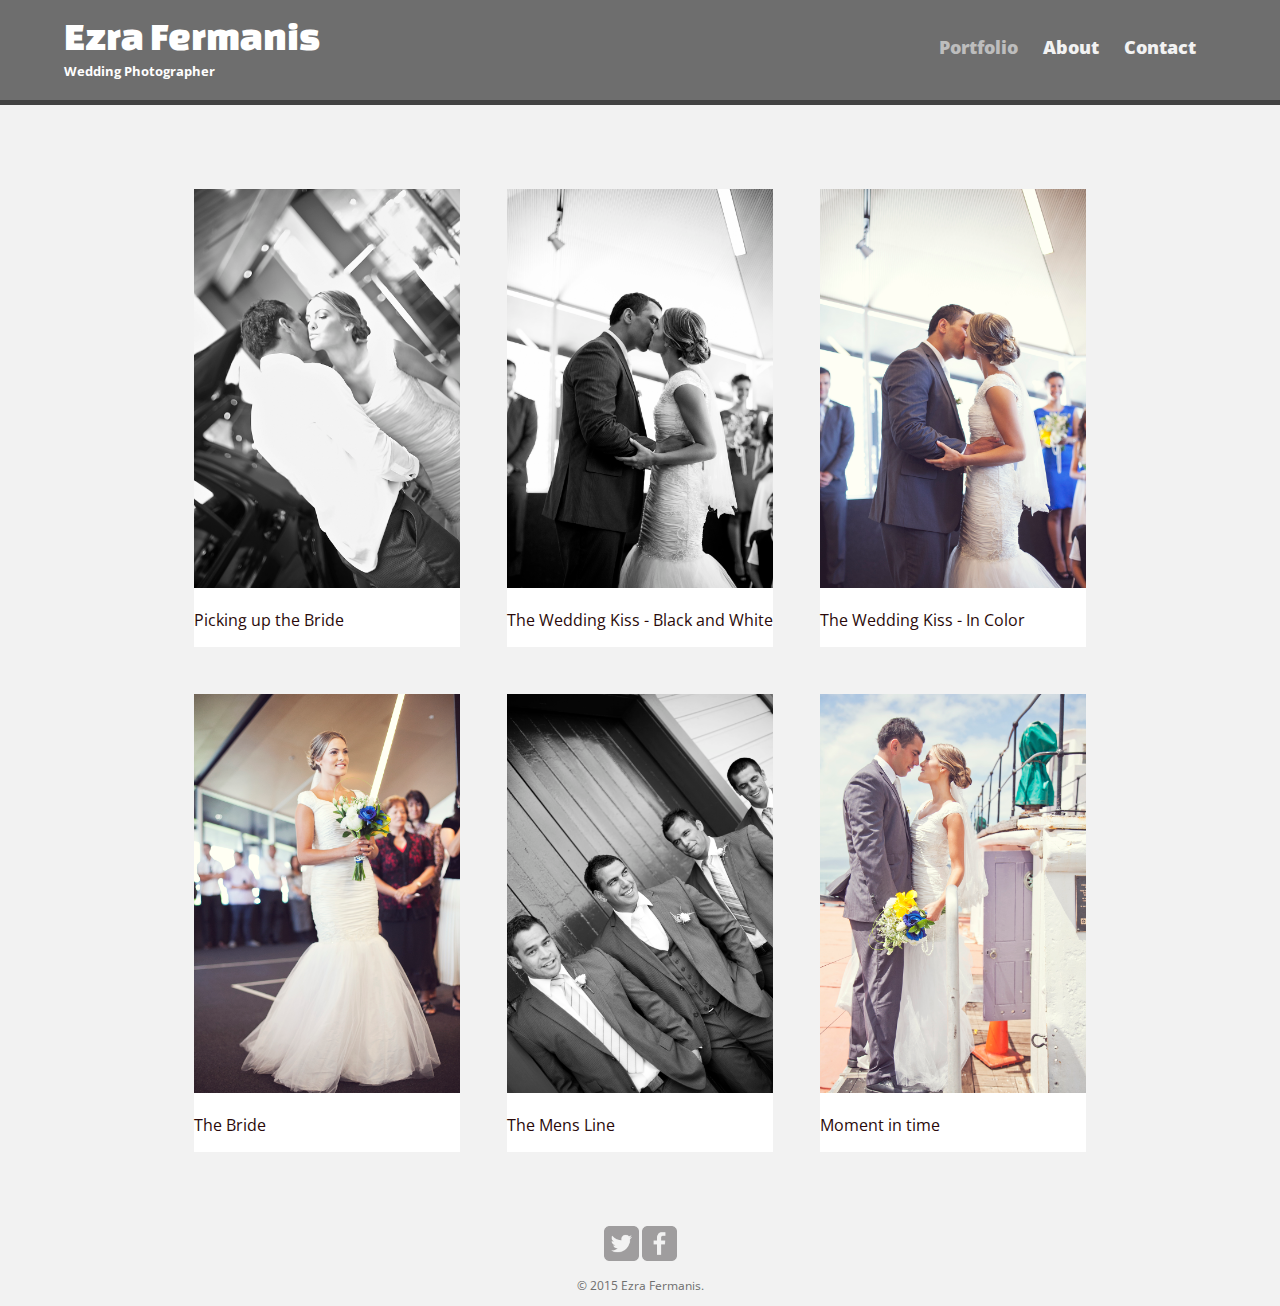
<file: index.html>
<!DOCTYPE html>
<html>
  <head>
    <meta charset="utf-8">
    <title>Ezra Fermanis | Photographer </title>
    <link rel="stylesheet" href="css/normalize.css">
    <link href='http://fonts.googleapis.com/css?family=Changa+One|Open+Sans:400italic,700italic,400,700,800' rel='stylesheet' type='text/css'>
    <link rel="stylesheet" href="css/main.css">
    <link rel="stylesheet" href="css/responsive.css">
    <meta name="viewport" content="width=device-width, initial-scale=1.0">
  </head>
  <body>
    <header>
      <a href="index.html" id="logo">
        <h1> Ezra Fermanis </h1>
        <h2> Wedding Photographer </h2>
      </a>
      <nav>
        <ul>
          <li><a href="index.html" class="selected">Portfolio</a></li>
          <li><a href="about.html">About</a></li>
          </li><a href="contact.html">Contact</a></li>
        </ul>
      </nav>
    </header>
      <div id="wrapper">
        <section>
          <ul id="gallery">
            <li>
                <a href="img/CE40.jpg">
                  <img src="img/CE40.jpg" alt="Photo of Bride">
                <p>Picking up the Bride</p>
              </a>
            </li>
            <li>
                <a href="img/CE39.jpg">
                  <img src="img/CE39.jpg" alt="Bride and Groom wedding kiss">
                <p>The Wedding Kiss - Black and White</p>
              </a>
            </li>
            <li>
                <a href="img/CE38.jpg">
                  <img src="img/CE38.jpg" alt="Bride and Groom wedding kiss colour photo">
                <p>The Wedding Kiss - In Color</p>
              </a>
            </li>
            <li>
                <a href="img/CE37.jpg">
                  <img src="img/CE37.jpg" alt="Photo of a Bride">
                <p>The Bride</p>
              </a>
            </li>
            <li>
                <a href="img/CE34.jpg">
                  <img src="img/CE34.jpg" alt="The Mens wedding line">
                <p>The Mens Line</p>
              </a>
            </li>
            <li>
                <a href="img/CE31.jpg">
                  <img src="img/CE31.jpg" alt="Bride and groom looking at each other">
                <p>Moment in time</p>
              </a>
            </li>
          </section>
        <footer>
            <a href="http://www.twitter.com/ezrafermanis"><img src="img/twitter-wrap.png" alt="Twitter logo" class="social-icon"></a>
            <a href="http://www.facebook.com/ezra.fermanis"><img src="img/facebook-wrap.png" alt="Facebook logo" class="social-icon"></a>
            <p>&copy; 2015 Ezra Fermanis.  </p>
        </footer>
      </div>
  </body>
  </html>
</file>
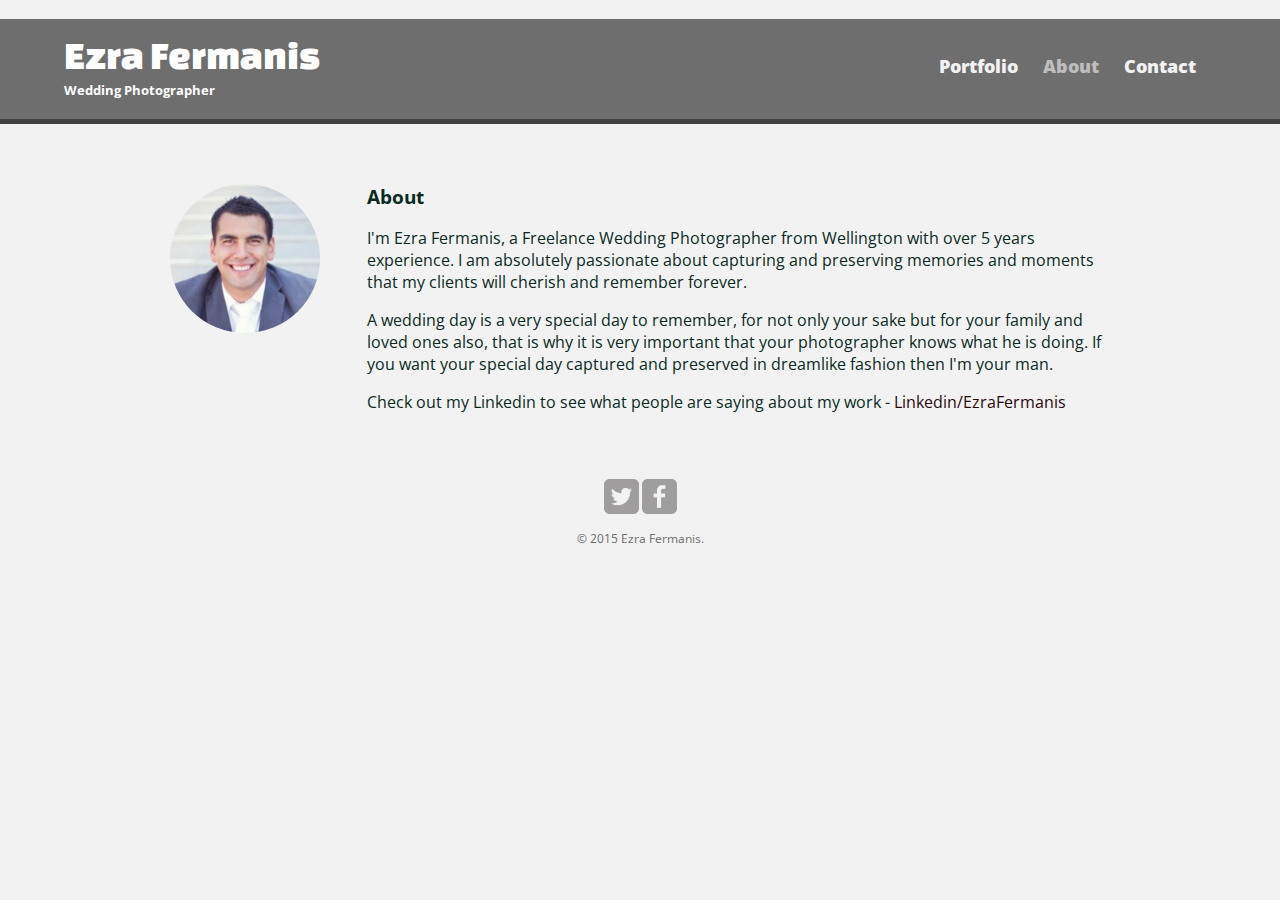
<file: about.html>
<!DOCTYPE html>
<html>
  <head>
    <meta charset="utf-8">
    <title>Ezra Fermanis | Photographer </title>
    <link rel="stylesheet" href="css/normalize.css">
    <link href='http://fonts.googleapis.com/css?family=Changa+One|Open+Sans:400italic,700italic,400,700,800' rel='stylesheet' type='text/css'>
    <link rel="stylesheet" href="css/main.css">
    <link rel="stylesheet" href="css/responsive.css">
    <meta name="viewport" content="width=device-width, initial-scale=1.0">
  </head>
  <body>
    <header>
      <a href="index.html" id="logo">
        <h1> Ezra Fermanis </h1>
        <h2> Wedding Photographer </h2>
      </a>
      <nav>
        <ul>
          <li><a href="index.html">Portfolio</a></li>
          <li><a href="about.html" class="selected">About</a></li>
          </li><a href="contact.html">Contact</a></li>
        </ul>
      </nav>
    </header>
      <div id="wrapper">
        <section>
          <img src="img/CE41.jpg" alt="photograph of Ezra Fermanis" class="profilepic">
          <h3>About</h3>
          <p> I'm Ezra Fermanis, a Freelance Wedding Photographer from Wellington with over 5 years experience. I am absolutely passionate about capturing and preserving memories and moments that my clients will cherish and remember forever.</p>
          <p>A wedding day is a very special day to remember, for not only your sake but for your family and loved ones also, that is why it is very important that your photographer knows what he is doing. If you want your special day captured and preserved in dreamlike fashion then I'm your man.</p>
          <p>Check out my Linkedin to see what people are saying about my work - <a href="https://nz.linkedin.com/pub/ezra-fermanis/30/b4a/857"> Linkedin/EzraFermanis </a>
</p>
          </section>
        <footer>
            <a href="http://www.twitter.com/ezrafermanis"><img src="img/twitter-wrap.png" alt="Twitter logo" class="social-icon"></a>
            <a href="http://www.facebook.com/ezra.fermanis"><img src="img/facebook-wrap.png" alt="Facebook logo" class="social-icon"></a>
            <p>&copy; 2015 Ezra Fermanis.  </p>
        </footer>
      </div>
  </body>
  </html>
</file>
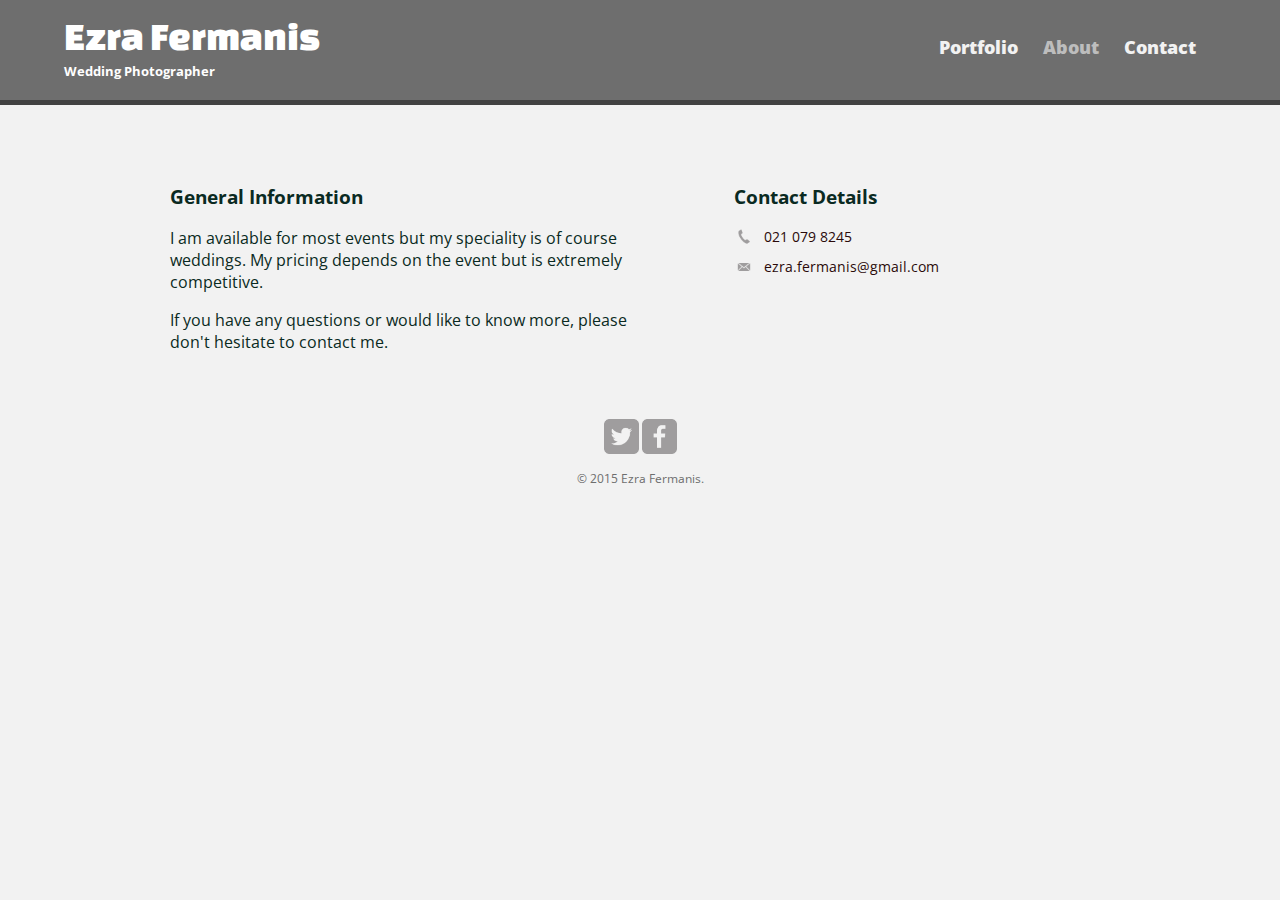
<file: contact.html>
<!DOCTYPE html>
<html>
  <head>
    <meta charset="utf-8">
    <title>Ezra Fermanis | Photographer </title>
    <link rel="stylesheet" href="css/normalize.css">
    <link href='http://fonts.googleapis.com/css?family=Changa+One|Open+Sans:400italic,700italic,400,700,800' rel='stylesheet' type='text/css'>
    <link rel="stylesheet" href="css/main.css">
    <link rel="stylesheet" href="css/responsive.css">
    <meta name="viewport" content="width=device-width, initial-scale=1.0">
  </head>
  <body>
    <header>
      <a href="index.html" id="logo">
        <h1> Ezra Fermanis </h1>
        <h2> Wedding Photographer </h2>
      </a>
      <nav>
        <ul>
          <li><a href="index.html">Portfolio</a></li>
          <li><a href="about.html" class="selected">About</a></li>
          </li><a href="contact.html">Contact</a></li>
        </ul>
      </nav>
    </header>
      <div id="wrapper">
        <section id="primary">
          <h3>General Information</h3>
          <p>I am available for most events but my speciality is of course weddings. My pricing depends on the event but is extremely competitive.</p>
          <p>If you have any questions or would like to know more, please don't hesitate to contact me.</p>
          </section>
        <section id="secondary">
          <h3>Contact Details</h3>
          <ul class="contactinfo">
            <li class="phone"><a href="tel:0210798245">021 079 8245</a></li>
            <li class="mail"><a href="mailto:ezra.fermanis@gmail.com">ezra.fermanis@gmail.com</a></li>
          </ul>
          </section>
        <footer>
            <a href="http://www.twitter.com/ezrafermanis"><img src="img/twitter-wrap.png" alt="Twitter logo" class="social-icon"></a>
            <a href="http://www.facebook.com/ezra.fermanis"><img src="img/facebook-wrap.png" alt="Facebook logo" class="social-icon"></a>
            <p>&copy; 2015 Ezra Fermanis.  </p>
        </footer>
      </div>
  </body>
  </html>
</file>
<file: css/main.css>
/*****************************
GENERAL
******************************/

body {
font-family: 'Open Sans', sans-seriff;
}

#wrapper {

max-width: 940px;
margin: 0 auto;
padding: 0 5%;
}

a {
    text-decoration: none;
}

img {
  max-width: 100%
}

h3 {
  margin; 0 0 1em 0;

}

/*****************************
HEADING
******************************/

header {
  float: left;
  margin: 0 0 30px 0;
  padding: 5px 0 0 0;
  width: 100%;



}

#logo {
  text-align: center;
  margin: 0;
}

h1 {
  font-family: 'Changa One', sans-seriff;
  margin: 15px 0;
  font-size: 1.75em;
  font-weight: normal;
  line-height: 0.8em;
}

h2 {
  font-size: 0.75em;
  margin: -5px 0 0;
  font font-weight: normal;
}

/*****************************
NAVIGATION
******************************/

nav {
text-align: center;
padding: 10px 0;
margin: 20px 0 0;
}

nav ul{
  list-style: none;
  margin: 0 10px;
  padding: 0;
}

nav li {
  display: inline-block;
}

nav a {
  font-weight: 800;
  padding: 15px 10px;
}

/*****************************
FOOTER
******************************/

footer {
font-size: 0.75em;
text-align: center;
clear: both;
padding-top: 50px;
color: #6E6E6E;
}

.social-icon {
  width: 35px;
  height: 35px
  margin: 0, 5px;

}
/*****************************
PAGE: PORTFOLIO
******************************/

#gallery {
  margin: 0;
  padding: 0;
  list-style: none;
}

#gallery li {
  float: left;
  width: 45%;
  margin: 2.5%;
  background-color: #fff;
  color: #6E6E6E;

}

gallery li a p {
margin: 0;
padding: 5%;
font-size: 0.75em;
color:6E6E6E;

}

/*****************************
PAGE: ABOUT
******************************/

.profilepic {
  display: block;
  max-width: 150px;
  margin: 0 auto 30px
}

.profilepic {
  border-radius: 50%;
}


/*****************************
PAGE: CONTACT
******************************/
.contactinfo {
  list-style: none;
  padding: 0;
  margin: 0;
  font-size: 0.9em;
}

.contactinfo a {
  display: block;
  min-height: 20px;
  background-repeat: no-repeat;
  background-size: 20px 20px;
  padding: 0 0 0 30px;
  margin: 0 0 10px;
}

.contactinfo li.phone a {
  background-image: url('../img/phone.png');
}

.contactinfo li.mail a {
  background-image: url('../img/mail.png');
}


/*****************************
COLORS
******************************/

/* site body */

body {
  background-color: #F2F2F2; color: #0A2A22;
}

/* dark grey header */
header {
  background: #6E6E6E;
  border-color: #1C1C1C;
}

/* navigation on mobile */
nav {
background-color: #424242;
}

/* white title text */
h1, h2 {
color: #FFF;
}

/* links */
a {
  color: #2A0A0A;
}

/* selected nav link */
nav a, nav a:visited {
color: #F2F2F2;
}

/* highlighted hovered text */
nav a.selected, a:hover {
color: #BDBDBD;
}
</file>
<file: css/responsive.css>
@media screen and (min-width: 480px) {

/*****************************
TWO COLUMN LAYOUT
******************************/

#primary {
    width: 50%;
    float: left;
}

#secondary {
    width: 40%;
    float: right;
}

/*****************************
PAGE: PORTFOLIO
******************************/
#gallery li {
    width: 28.333333333%;
}

#gallery li:nth-child(4n) {
    clear: left;
}


/*****************************
PAGE: ABOUT
******************************/

.profilepic {
    float: left;
    margin: 0 5% 80px 0;
    }
}

@media screen and (min-width: 660px) {

/*****************************
HEADER
******************************/

nav {
    background: none;
    float: right;
    font-size: 1.125em;
    margin-right: 5%;
    text-align: right;
    width: 45%;
}

#logo {
    float: left;
    margin-left: 5%;
    text-align: left;
    width: 45%;
}

h1 {
font-size: 2.5em;
}

h2 {
font-size:0.825em;
margin-bottom:20px;
}

header {
border-bottom: 5px solid #424242;
margin-bottom: 60px;
}

}
</file>
